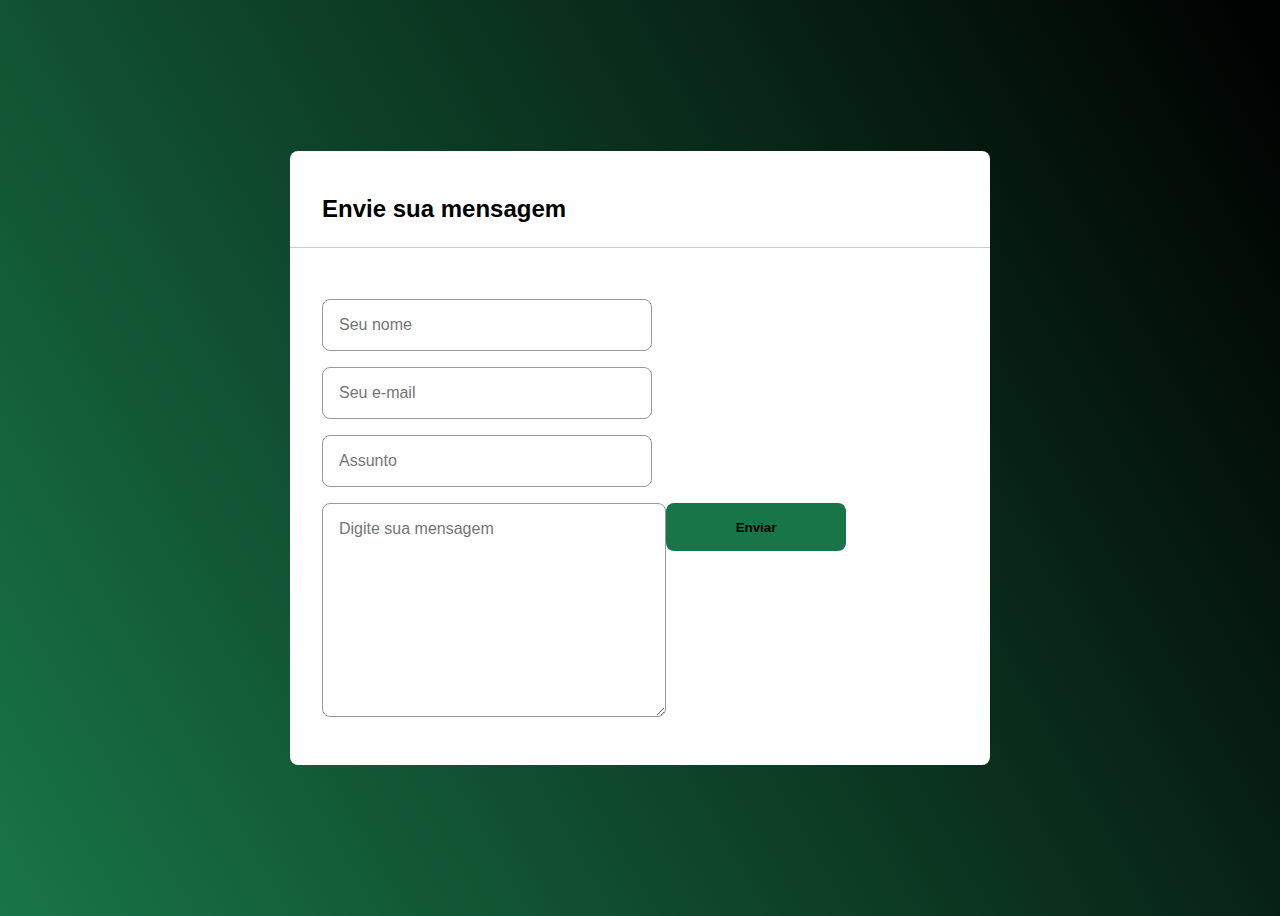
<file: contato.html>
<!DOCTYPE html>
<html lang="en">
<head>
    <meta charset="UTF-8">
    <meta name="viewport" content="width=device-width, initial-scale=1.0">
    <title>Formulario</title> 

    <link rel="stylesheet" href="contato.css">
</head>
<body>
    <div class="container">
     
        <div class="form_box">
     
            <h2 class="title">Envie sua mensagem</h2>
         
            <form action="" method="get">
         
                <input type="text" name="name" placeholder="Seu nome">
             <input type="email" name="email" placeholder="Seu e-mail"> 
             <input type="text" name="subject" placeholder="Assunto">

             <textarea name="message" placeholder="Digite sua mensagem"></textarea>
            
             <button type="submit">Enviar</button>

            </form>

         </div>
   </div>      
    

    
</body>
</html>
</file>
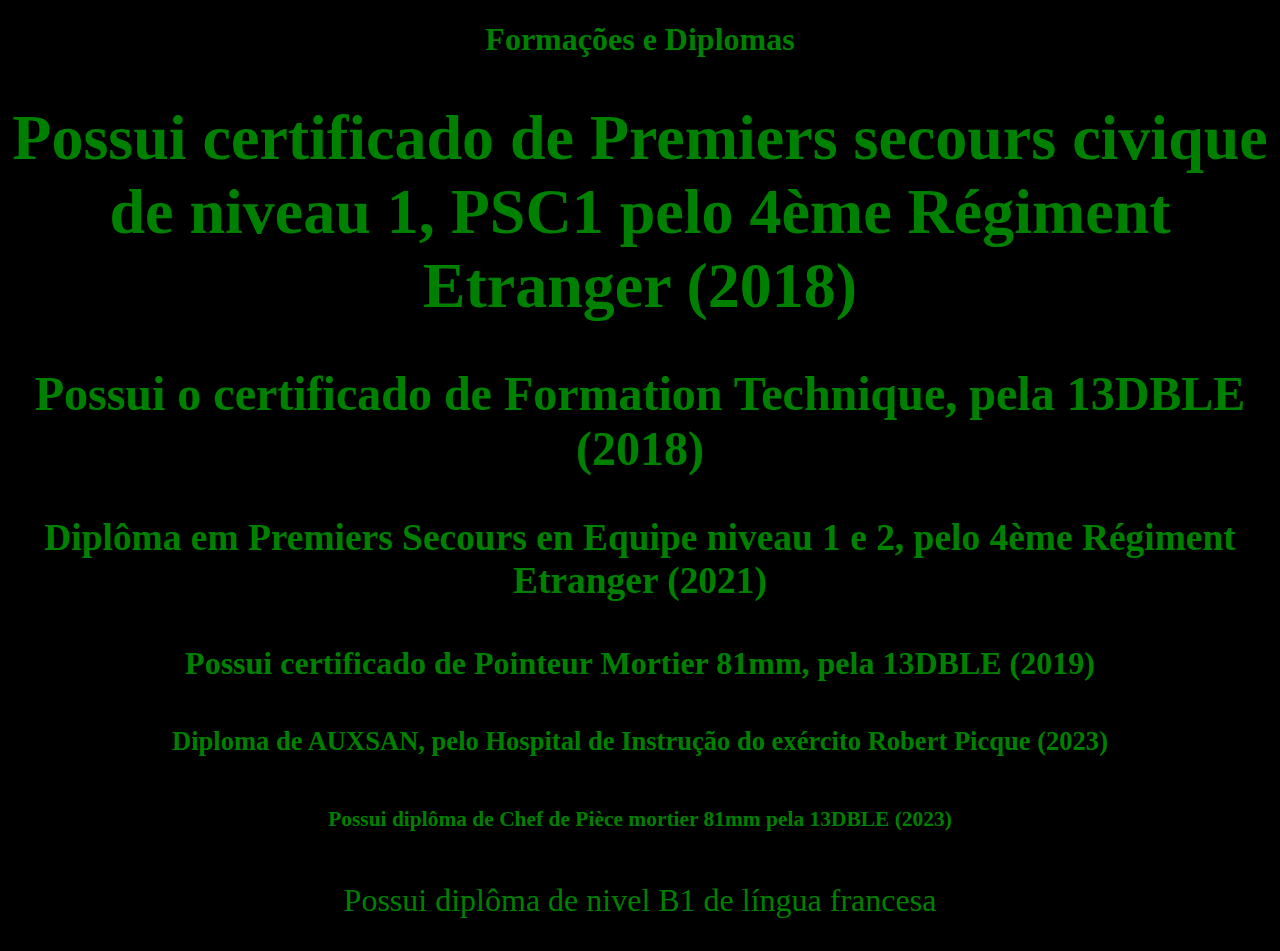
<file: formacao.html>
<!DOCTYPE html>
<html lang="en">
<head>
    <meta charset="UTF-8">
    <meta name="viewport" content="width=device-width, initial-scale=1.0">
    <title>Formações e Diplomas</title>
    <link rel="stylesheet" href="formacao.css">
</head>
<body>
    <head>
        <div class="titulo1">
        <h1>Formações e Diplomas</h1>
    </div>
    </header>
    </head>
    <main>
        <section>
            <div class="format1">
            <p>
               <h1>Possui certificado de Premiers secours civique de niveau 1, PSC1 pelo 4ème Régiment Etranger (2018)</h1> 
                <h2>Possui o certificado de Formation Technique, pela 13DBLE (2018)</h2>
                <h3>Diplôma em Premiers Secours en Equipe niveau 1 e 2, pelo 4ème Régiment Etranger (2021)</h3>
                <h4>Possui certificado de Pointeur Mortier 81mm, pela 13DBLE (2019)</h4>
                <h5>Diploma de AUXSAN, pelo Hospital de Instrução do exército Robert Picque (2023)</h5>
                <h6>Possui diplôma de Chef de Pièce mortier 81mm pela 13DBLE (2023)</h6>
                <h7>Possui diplôma de nivel B1 de língua francesa</h7>
            </p>
        </div>
        </section>
    </main>
    
</body>
</html>
</file>
<file: contato.css>
::after, 
::before {
    padding: 0;
    margin: 0;
    box-sizing: border-box;
}

body {
    background: linear-gradient(-120deg, 
    black, #187547);
} 

body,
textarea {
    font-family: sans-serif;
}

.container{
    display: flex;
    justify-content: center;
    align-items: center;
    width: 100%;
    height: 100vh;
}
.form_box{
    display: flex;
    flex-direction: column;
    background-color: #fff;
    border-radius: 8px;
    width: 700px;
}

.form_box .title{
    padding: 24px 32px;
    font-size: 24px;
    border-bottom: thin solid #ccc;
}

.form_box form{
    display: flex;
    align-items: start;
    flex-wrap: wrap;
    padding: 32px;
}

.form_box input,
.form_box textarea{
    width: calc(50% - 8px);
    height: 48px;
    border-radius: 8px;
    border: thin solid #999;
    padding-left: 16px;
    margin-bottom: 16px;
    font-size: 16px;
}

.form_box input:first-child{
    margin-right: 16px;
}

.form_box input[name=suject]{
    width: 100;
}

.form_box textarea{
    width: 100;
    height: 180px;
    padding: 16px;
}

.form_box button{
    display: block;
    border: none;
    outline: none;
    width: 180px;
    height: 48px;
    border-radius: 8px;
    background-color: #187547;
    color: #187547
    font-size: 16px;
    font-weight: bold;
    cursor: pointer;
}

.form_box button:hover{
    background-color: #187547;
}
</file>
<file: formacao.css>
body {
    color:green;
    background-color: black;
}

.format1 {
    text-align: center;
    font-size: 2rem;
}

.titulo1 {
    text-align: center;
}
</file>
